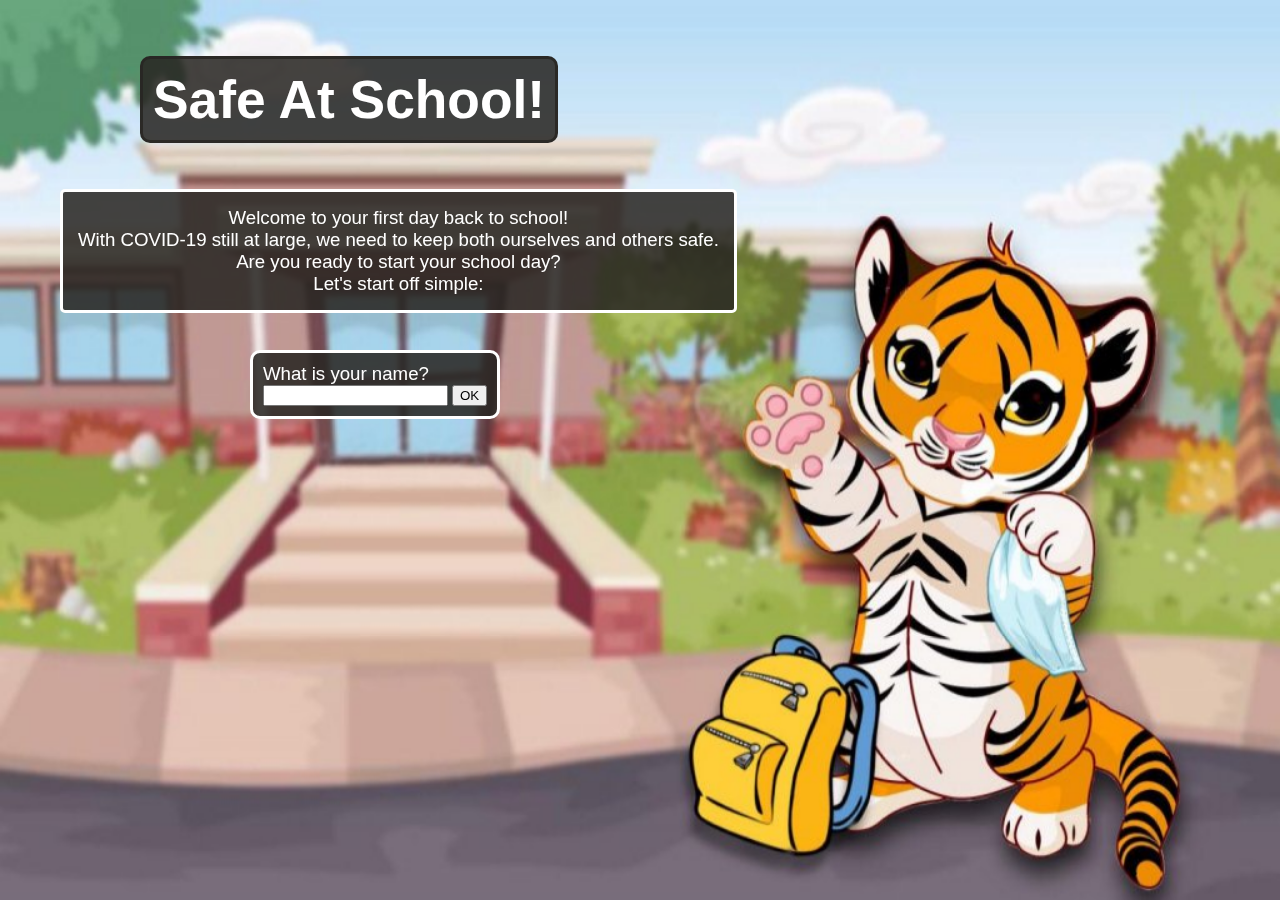
<file: index.html>
<!DOCTYPE html>
<html>
  <head>
    <meta charset="utf-8">
    <meta name="viewport" content="width=device-width">
    <title>Title Page</title>
    <title>Safe at School</title>
    <link href="style.css" rel="stylesheet" type="text/css"/>
    <script src="index_script.js"></script>
  </head>

  <body>
    
    <img src="background/homepage.jpg" id="bg" alt=""> 
    <div id="homepage">
      
      <h1 id="header"> 
        Safe At School!
      </h1>
      
      <p id="des" style= "text-align: center; padding:15px" class = "instructions">
        Welcome to your first day back to school! <br>With COVID-19 still at large, we need to keep both ourselves and others safe. <br>Are you ready to start your school day? <br>Let's start off simple: 
      </p>

      <form id="nameform" action="#" onsubmit="greet(); return false;">
        <label for="username">What is your name?</label><br> 
        <input type="text" id="username" required>
        <input type="submit" value="OK">
      </form>

      <a href="table.html">
      <button id="button" class="starting" style="visibility: hidden"> START </button>
      </a>
      
    </div>
    
  </body>
</html>
</file>
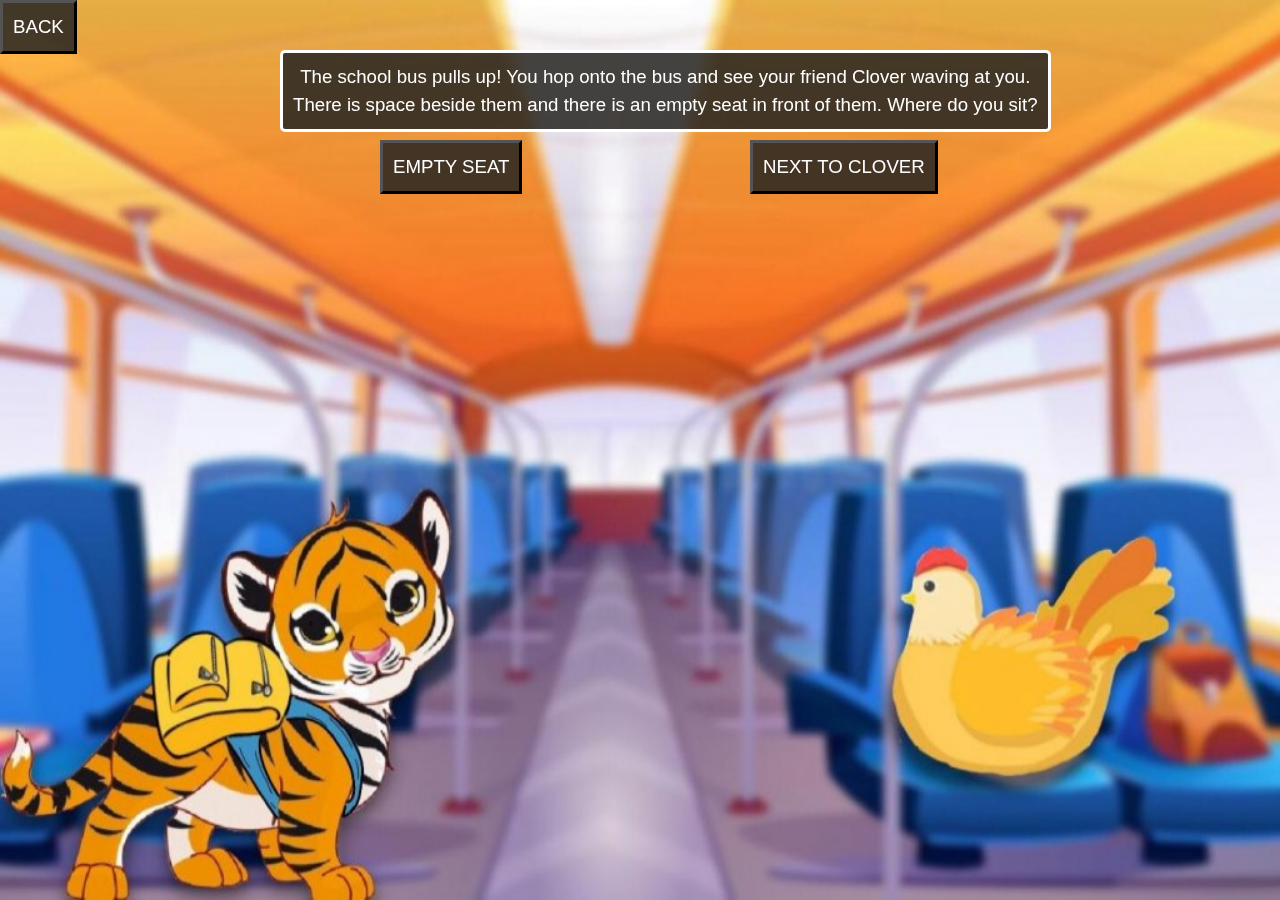
<file: bus.html>
<!DOCTYPE html>
<html>
  <head>
    <meta charset="utf-8">
    <meta name="viewport" content="width=device-width">
    <!-- Bootstrap CSS -->
    <link rel="stylesheet" href="https://maxcdn.bootstrapcdn.com/bootstrap/4.0.0/css/bootstrap.min.css" integrity="sha384-Gn5384xqQ1aoWXA+058RXPxPg6fy4IWvTNh0E263XmFcJlSAwiGgFAW/dAiS6JXm" crossorigin="anonymous">
    <script src="https://code.jquery.com/jquery-3.2.1.slim.min.js" integrity="sha384-KJ3o2DKtIkvYIK3UENzmM7KCkRr/rE9/Qpg6aAZGJwFDMVNA/GpGFF93hXpG5KkN" crossorigin="anonymous"></script>
    <script src="https://cdnjs.cloudflare.com/ajax/libs/popper.js/1.12.9/umd/popper.min.js" integrity="sha384-ApNbgh9B+Y1QKtv3Rn7W3mgPxhU9K/ScQsAP7hUibX39j7fakFPskvXusvfa0b4Q" crossorigin="anonymous"></script>
    <script src="https://maxcdn.bootstrapcdn.com/bootstrap/4.0.0/js/bootstrap.min.js" integrity="sha384-JZR6Spejh4U02d8jOt6vLEHfe/JQGiRRSQQxSfFWpi1MquVdAyjUar5+76PVCmYl" crossorigin="anonymous"></script>
    <title>Question 2</title>
    <link href="style.css" rel="stylesheet" type="text/css"/>
    <script>
      function message()
      {
      	document.getElementById("alert").style.display="block";
      }

      function success()
      {
        document.getElementById("success").style.display="block";
        setTimeout(function(){
          window.location.replace("playground.html");
        }, 2000);
      }
    </script>
  </head>

  <body>

    <img src="background/bus.jpg" id="bg" alt="">

    <audio autoplay id="audio">
      <source src="audio/bus.mp3" type="audio/mpeg">
    </audio>

    <div id="bus">
      
      <p class = "instructions" id = "onbus">The school bus pulls up! You hop onto the bus and see your friend Clover waving at you. <br>There is space beside them and there is an empty seat in front of them. Where do you sit? </p>

      <button id="button" onclick="success()" class = "emptyseat">EMPTY SEAT</button>

      <a href="table.html">
        <button id="button" class ="back">BACK</button>
      </a>

      <button id="button" onclick="message()" class = "nextclover">NEXT TO CLOVER</button>

      <div class="alert alert-warning alert-dismissible fade show" role="alert" id="alert" style="display: none">
        <strong>Try Again!</strong> It’s best to keep at least 6 ft (2 m) apart from others as much as possible! You can still talk with your friend from the seat in front of them!
        <button type="button" class="close" data-dismiss="alert" aria-label="Close">
        <span aria-hidden="true">&times;</span>
        </button>
      </div>

      <div class="alert alert-success" role="alert" id="success" style="display: none">
        Good job! Thanks for keeping your distance!
      </div>

    </div>
    
  </body>
</html>
</file>
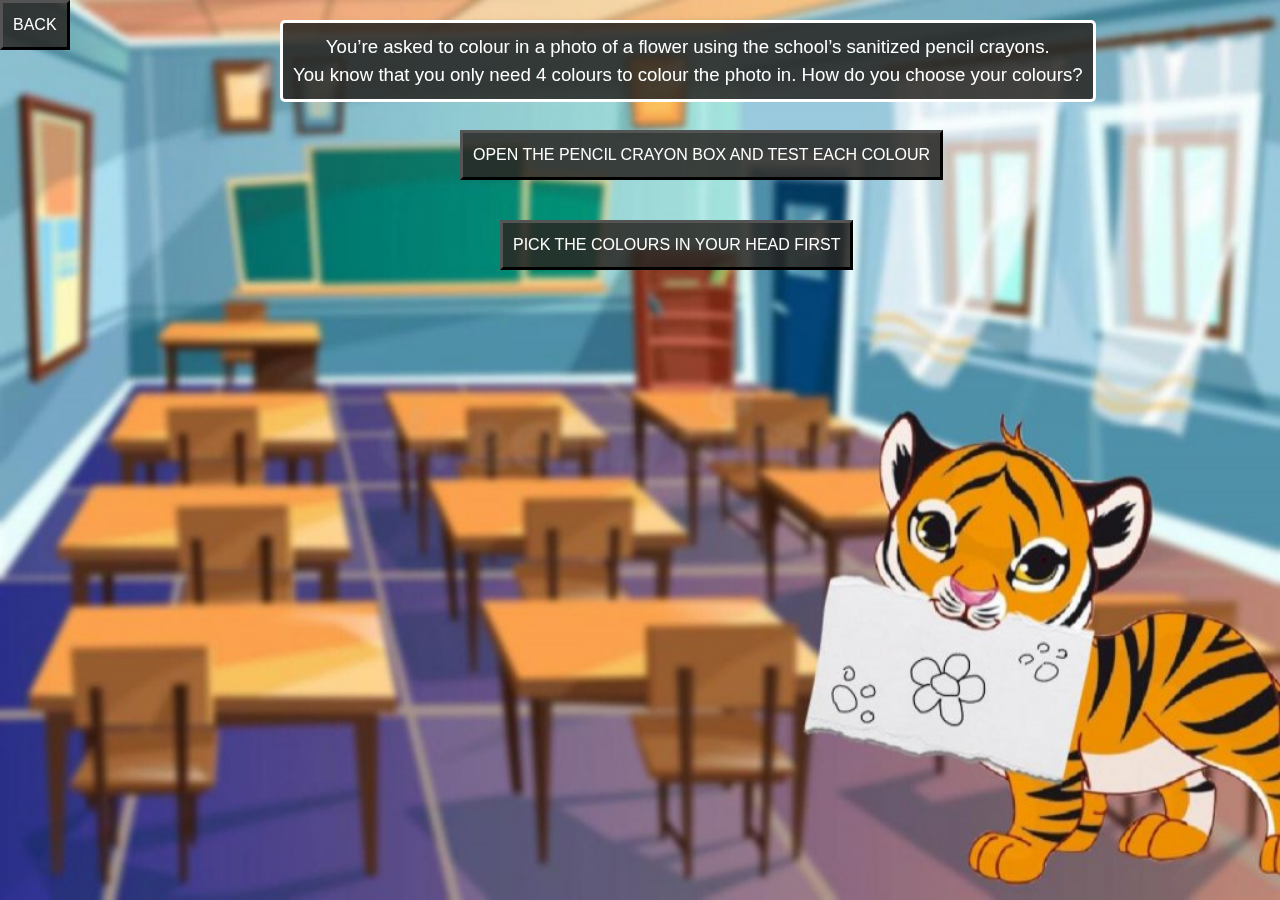
<file: coloring.html>
<!DOCTYPE html>
<html>
  <head>
    <meta charset="utf-8">
    <meta name="viewport" content="width=device-width">
    <title>Question 6</title>
    <link href="style.css" rel="stylesheet" type="text/css"/>
    <link rel="stylesheet" href="https://maxcdn.bootstrapcdn.com/bootstrap/4.0.0/css/bootstrap.min.css" integrity="sha384-Gn5384xqQ1aoWXA+058RXPxPg6fy4IWvTNh0E263XmFcJlSAwiGgFAW/dAiS6JXm" crossorigin="anonymous">
    <script src="https://code.jquery.com/jquery-3.2.1.slim.min.js" integrity="sha384-KJ3o2DKtIkvYIK3UENzmM7KCkRr/rE9/Qpg6aAZGJwFDMVNA/GpGFF93hXpG5KkN" crossorigin="anonymous"></script>
    <script src="https://cdnjs.cloudflare.com/ajax/libs/popper.js/1.12.9/umd/popper.min.js" integrity="sha384-ApNbgh9B+Y1QKtv3Rn7W3mgPxhU9K/ScQsAP7hUibX39j7fakFPskvXusvfa0b4Q" crossorigin="anonymous"></script>
    <script src="https://maxcdn.bootstrapcdn.com/bootstrap/4.0.0/js/bootstrap.min.js" integrity="sha384-JZR6Spejh4U02d8jOt6vLEHfe/JQGiRRSQQxSfFWpi1MquVdAyjUar5+76PVCmYl" crossorigin="anonymous"></script>
    <script>
      function message()
      {
      	document.getElementById("alert").style.display="block";
      }

      function success()
      {
        document.getElementById("success").style.display="block";
        setTimeout(function(){
          window.location.replace("home.html");
        }, 2000);
      }
    </script>
  </head>
  <body>

    <img src="background/coloring.jpg" id="bg" alt=""> 

    <audio autoplay id="audio">
      <source src="audio/coloring.mp3" type="audio/mpeg">
    </audio>

    <div id="coloring">
      <p class ="instructions" id ="crayon"> You’re asked to colour in a photo of a flower using the school’s sanitized pencil crayons. <br>You know that you only need 4 colours to colour the photo in. How do you choose your colours? </p>
      
      <button id="button" onclick="success()" class="fewpencils">PICK THE COLOURS IN YOUR HEAD FIRST</button>

      <a href="lunch.html">
        <button id="button" class ="back">BACK</button>
      </a>

      <button id="button" onclick="message()" class="manypencils">OPEN THE PENCIL CRAYON BOX AND TEST EACH COLOUR</button>
      
      <div class="alert alert-warning alert-dismissible fade show" role="alert" id="alert" style="display: none";">
        <strong>Try Again!</strong> It's not a good idea to touch things that you don't need to touch.
        <button type="button" class="close" data-dismiss="alert" aria-label="Close">
        <span aria-hidden="true">&times;</span>
        </button>
      </div>

      <div class="alert alert-success" role="alert" id="success" style="display: none">
        Good work! It's important to limit the things you touch.
      </div>
                                                                                      
    </div>
                                                                                      
  </body>
</html>
</file>
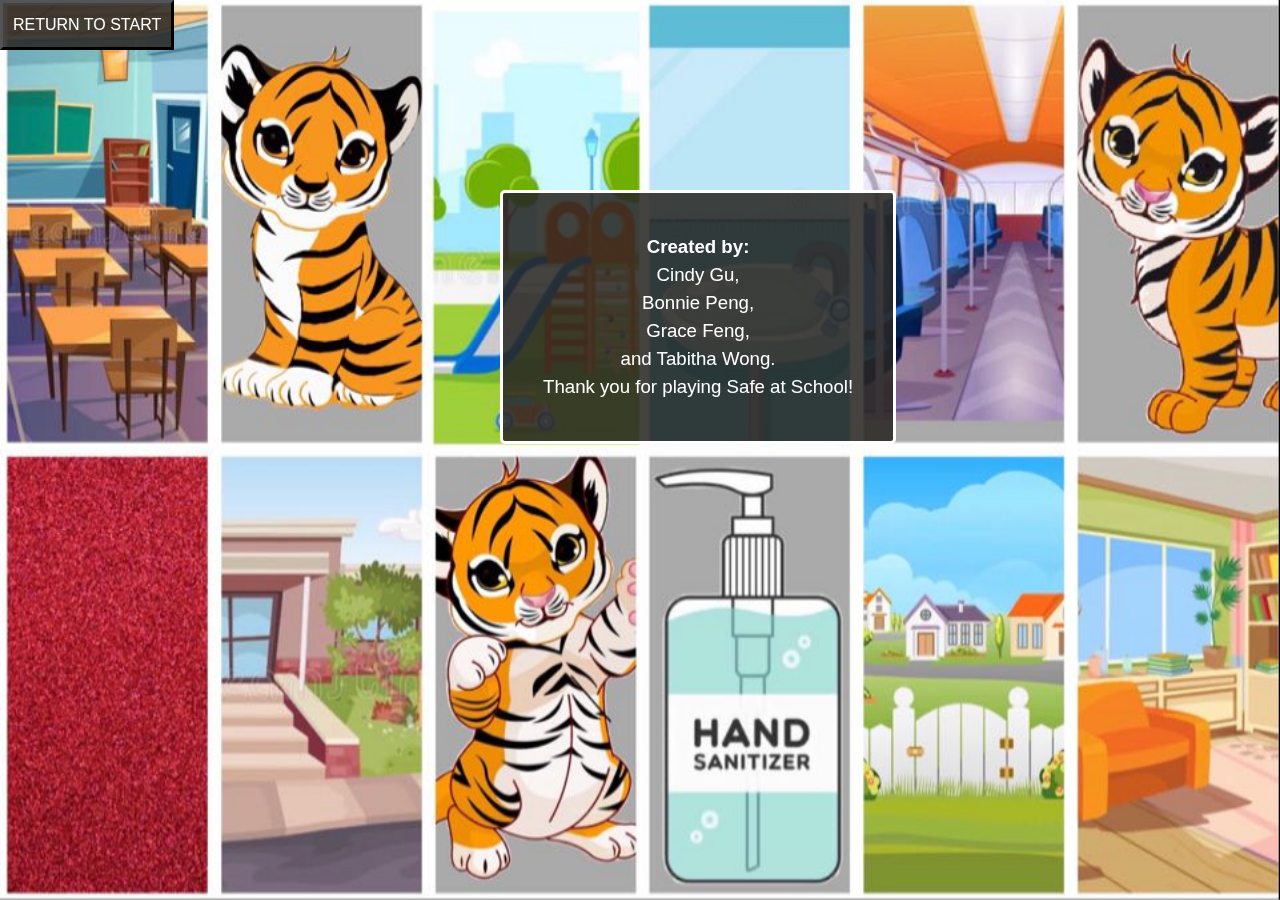
<file: credits.html>
<!DOCTYPE html>
<html>
  <head>
    <meta charset="utf-8">
    <meta name="viewport" content="width=device-width">
    <title>Credits</title>
    <link href="style.css" rel="stylesheet" type="text/css"/>
    <link rel="stylesheet" href="https://maxcdn.bootstrapcdn.com/bootstrap/4.0.0/css/bootstrap.min.css" integrity="sha384-Gn5384xqQ1aoWXA+058RXPxPg6fy4IWvTNh0E263XmFcJlSAwiGgFAW/dAiS6JXm" crossorigin="anonymous">
    <script src="https://code.jquery.com/jquery-3.2.1.slim.min.js" integrity="sha384-KJ3o2DKtIkvYIK3UENzmM7KCkRr/rE9/Qpg6aAZGJwFDMVNA/GpGFF93hXpG5KkN" crossorigin="anonymous"></script>
    <script src="https://cdnjs.cloudflare.com/ajax/libs/popper.js/1.12.9/umd/popper.min.js" integrity="sha384-ApNbgh9B+Y1QKtv3Rn7W3mgPxhU9K/ScQsAP7hUibX39j7fakFPskvXusvfa0b4Q" crossorigin="anonymous"></script>
    <script src="https://maxcdn.bootstrapcdn.com/bootstrap/4.0.0/js/bootstrap.min.js" integrity="sha384-JZR6Spejh4U02d8jOt6vLEHfe/JQGiRRSQQxSfFWpi1MquVdAyjUar5+76PVCmYl" crossorigin="anonymous"></script>
  </head>
  <body>

    <img src="background/credits.jpg" id="bg" alt="">

    <audio autoplay id="audio">
      <source src="audio/credits.mp3" type="audio/mpeg">
    </audio>

      <p class='credits' id='credits' style="text-align: center;">
        <strong>Created by: </strong><br>Cindy Gu,<br>Bonnie Peng,<br>Grace Feng,<br>and Tabitha Wong.<br>Thank you for playing Safe at School!
      </p>

      <a href="index.html">
      <button id="button" onclick="pop_up()" class ="back">RETURN TO START</button>
      </a>  
       
  </body>
</html>
</file>
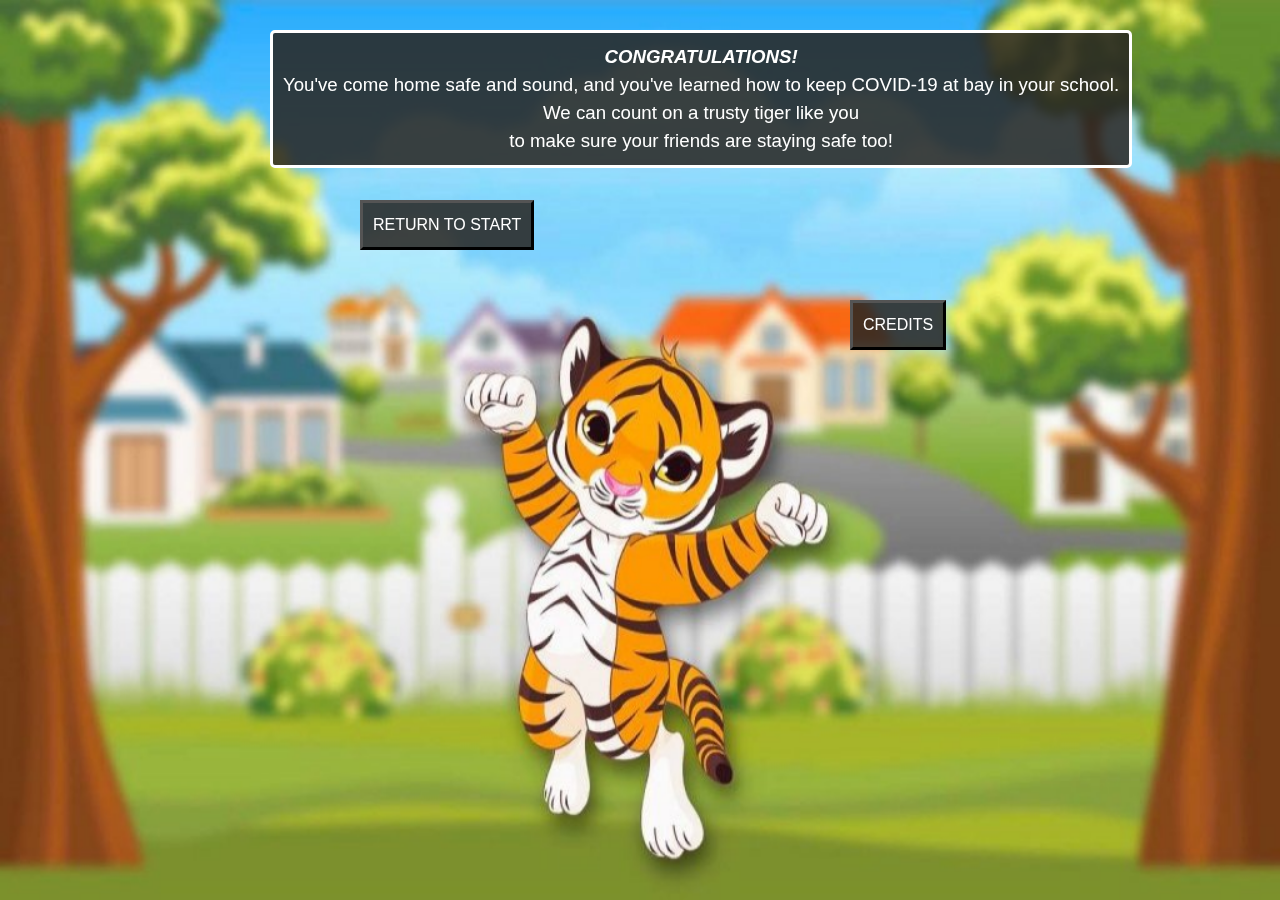
<file: end.html>
<!DOCTYPE html>
<html>
  <head>
    <meta charset="utf-8">
    <meta name="viewport" content="width=device-width">
    <title>The End</title>
    <link href="style.css" rel="stylesheet" type="text/css"/>
    <link rel="stylesheet" href="https://maxcdn.bootstrapcdn.com/bootstrap/4.0.0/css/bootstrap.min.css" integrity="sha384-Gn5384xqQ1aoWXA+058RXPxPg6fy4IWvTNh0E263XmFcJlSAwiGgFAW/dAiS6JXm" crossorigin="anonymous">
    <script src="https://code.jquery.com/jquery-3.2.1.slim.min.js" integrity="sha384-KJ3o2DKtIkvYIK3UENzmM7KCkRr/rE9/Qpg6aAZGJwFDMVNA/GpGFF93hXpG5KkN" crossorigin="anonymous"></script>
    <script src="https://cdnjs.cloudflare.com/ajax/libs/popper.js/1.12.9/umd/popper.min.js" integrity="sha384-ApNbgh9B+Y1QKtv3Rn7W3mgPxhU9K/ScQsAP7hUibX39j7fakFPskvXusvfa0b4Q" crossorigin="anonymous"></script>
    <script src="https://maxcdn.bootstrapcdn.com/bootstrap/4.0.0/js/bootstrap.min.js" integrity="sha384-JZR6Spejh4U02d8jOt6vLEHfe/JQGiRRSQQxSfFWpi1MquVdAyjUar5+76PVCmYl" crossorigin="anonymous"></script>
  </head>
  <body>

    <img src="background/end.jpg" id="bg" alt="">

    <audio autoplay id="audio">
      <source src="audio/end.mp3" type="audio/mpeg">
    </audio>

    <p class='instructions' id='ending'>
      <strong><em>CONGRATULATIONS!</em></strong> <br>You've come home safe and sound, and you've learned how to keep COVID-19 at bay in your school. <br> We can count on a trusty tiger like you <br>to make sure your friends are staying safe too!
    </p>
    
    <a href="index.html">
      <button id="button" onclick="pop_up()" class ="endtostart">RETURN TO START</button>
    </a>

    <a href="credits.html">
      <button id="button" onclick="pop_up()" class ="gocredits">CREDITS</button>
    </a>
    
  </body>
</html>
</file>
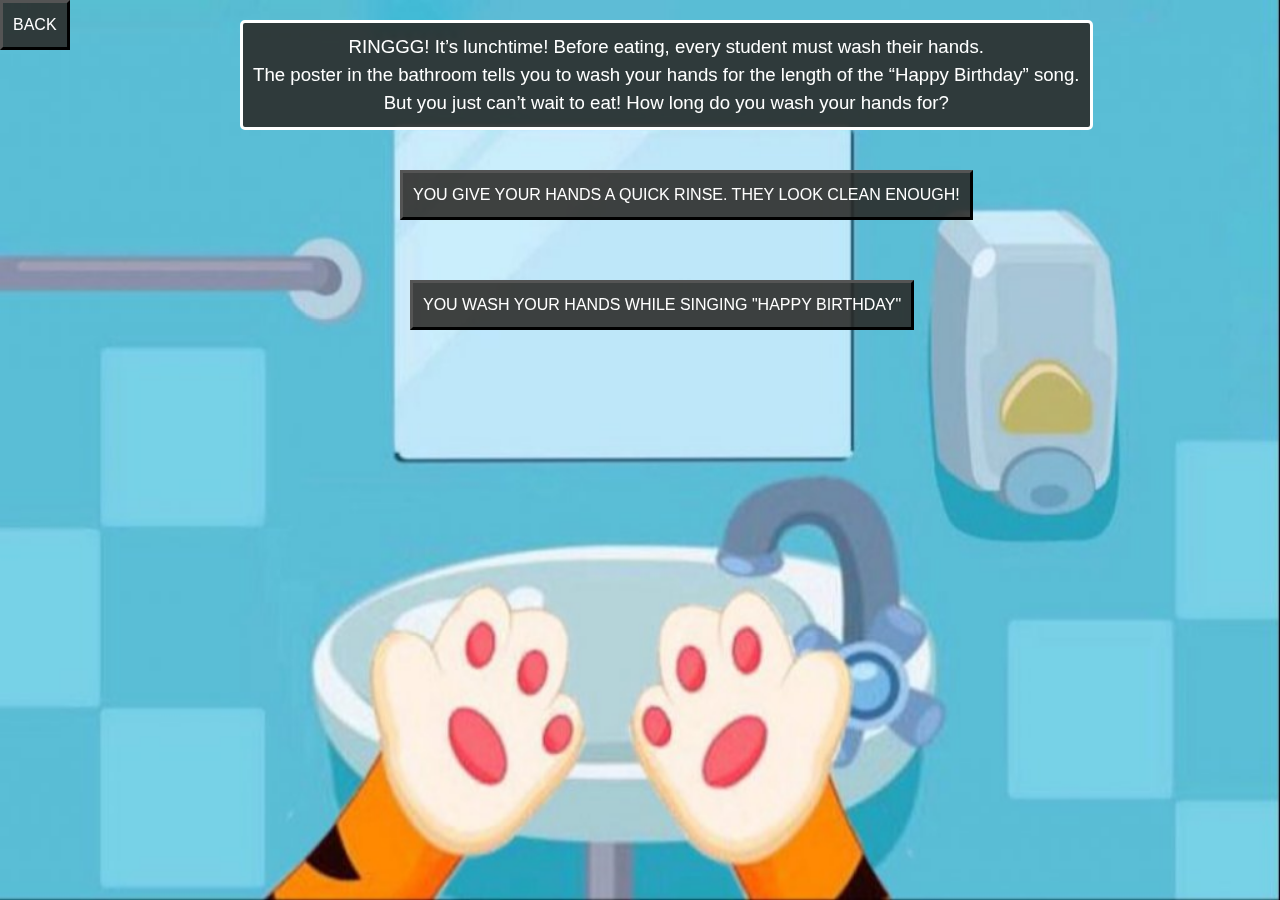
<file: handwash.html>
<!DOCTYPE html>
<html>
  <head>
    <meta charset="utf-8">
    <meta name="viewport" content="width=device-width">
    <title>Question 4</title>
    <link href="style.css" rel="stylesheet" type="text/css"/>
    <link rel="stylesheet" href="https://maxcdn.bootstrapcdn.com/bootstrap/4.0.0/css/bootstrap.min.css" integrity="sha384-Gn5384xqQ1aoWXA+058RXPxPg6fy4IWvTNh0E263XmFcJlSAwiGgFAW/dAiS6JXm" crossorigin="anonymous">
    <script src="https://code.jquery.com/jquery-3.2.1.slim.min.js" integrity="sha384-KJ3o2DKtIkvYIK3UENzmM7KCkRr/rE9/Qpg6aAZGJwFDMVNA/GpGFF93hXpG5KkN" crossorigin="anonymous"></script>
    <script src="https://cdnjs.cloudflare.com/ajax/libs/popper.js/1.12.9/umd/popper.min.js" integrity="sha384-ApNbgh9B+Y1QKtv3Rn7W3mgPxhU9K/ScQsAP7hUibX39j7fakFPskvXusvfa0b4Q" crossorigin="anonymous"></script>
    <script src="https://maxcdn.bootstrapcdn.com/bootstrap/4.0.0/js/bootstrap.min.js" integrity="sha384-JZR6Spejh4U02d8jOt6vLEHfe/JQGiRRSQQxSfFWpi1MquVdAyjUar5+76PVCmYl" crossorigin="anonymous"></script>
    <script>
      function message()
      {
      	document.getElementById("alert").style.display="block";
      }

      function success()
      {
        document.getElementById("success").style.display="block";
        setTimeout(function(){
          window.location.replace("lunch.html");
        }, 2000);
      }
    </script>
  </head>
  <body>

    <img src="background/handwash.jpg" id="bg" alt="">

    <audio autoplay id="audio">
      <source src="audio/handwash.mp3" type="audio/mpeg">
    </audio>

    <div id="handwash">

      <p class ="instructions" id ="washing"> RINGGG! It’s lunchtime! Before eating, every student must wash their hands. <br>The poster in the bathroom tells you to wash your hands for the length of the “Happy Birthday” song. <br>But you just can’t wait to eat! How long do you wash your hands for? </p>

      <button id="button" onclick="success()" class="birthday">YOU WASH YOUR HANDS WHILE SINGING "HAPPY BIRTHDAY"</button>

      <a href="playground.html">
        <button id="button" class ="back">BACK</button>
      </a>

      <button id="button" onclick="message()" class ="quickrinse">YOU GIVE YOUR HANDS A QUICK RINSE. THEY LOOK CLEAN ENOUGH!</button>

      <div class="alert alert-warning alert-dismissible fade show" role="alert" id="alert" style="display: none">
        <strong>Try Again!</strong> That’s not enough to protect yourself from germs! Remember to always follow good handwashing techniques and practice singing at the same time!

        <button type="button" class="close" data-dismiss="alert" aria-label="Close">
        <span aria-hidden="true">&times;</span>
        </button>
      </div>

      <div class="alert alert-success" role="alert" id="success" style="display: none">
        Excellent choice! You should wet your hands and use soap to lather up for 20 seconds! Make sure to wash the backs of your hands and in between your fingers.
      </div>

    </div>
    
  </body>
</html>
</file>
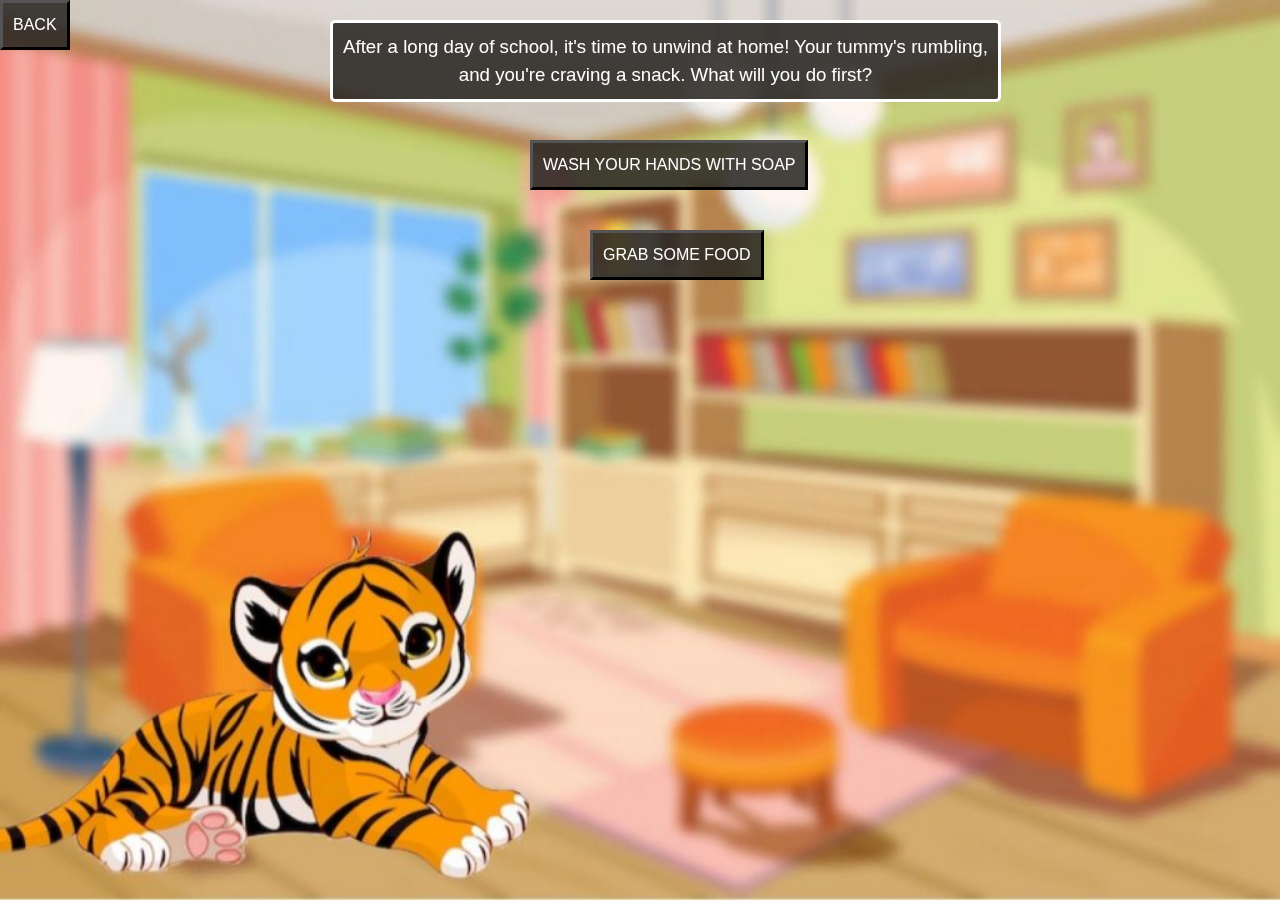
<file: home.html>
<!DOCTYPE html>
<html>
  <head>
    <meta charset="utf-8">
    <meta name="viewport" content="width=device-width">

    <title>Question 7</title>

    <link href="style.css" rel="stylesheet" type="text/css"/>

    <link rel="stylesheet" href="https://maxcdn.bootstrapcdn.com/bootstrap/4.0.0/css/bootstrap.min.css" integrity="sha384-Gn5384xqQ1aoWXA+058RXPxPg6fy4IWvTNh0E263XmFcJlSAwiGgFAW/dAiS6JXm" crossorigin="anonymous">

    <script src="https://code.jquery.com/jquery-3.2.1.slim.min.js" integrity="sha384-KJ3o2DKtIkvYIK3UENzmM7KCkRr/rE9/Qpg6aAZGJwFDMVNA/GpGFF93hXpG5KkN" crossorigin="anonymous"></script>

    <script src="https://cdnjs.cloudflare.com/ajax/libs/popper.js/1.12.9/umd/popper.min.js" integrity="sha384-ApNbgh9B+Y1QKtv3Rn7W3mgPxhU9K/ScQsAP7hUibX39j7fakFPskvXusvfa0b4Q" crossorigin="anonymous"></script>

    <script src="https://maxcdn.bootstrapcdn.com/bootstrap/4.0.0/js/bootstrap.min.js" integrity="sha384-JZR6Spejh4U02d8jOt6vLEHfe/JQGiRRSQQxSfFWpi1MquVdAyjUar5+76PVCmYl" crossorigin="anonymous"></script>

    <script>
      function message()
      {
      	document.getElementById("alert").style.display="block";
      }

      function success()
      {
        document.getElementById("success").style.display="block";
        setTimeout(function(){
          window.location.replace("end.html");
        }, 2000);
      }
    </script>
  </head>
  <body>
    
    <img src="background/home.jpg" id="bg" alt="">

    <audio autoplay id="audio">
      <source src="audio/home.mp3" type="audio/mpeg">
    </audio>

    <div id="home">

      <p class ="instructions" id ="snack"> After a long day of school, it's time to unwind at home! Your tummy's rumbling, <br> and you're craving a snack. What will you do first?</p>

      <button id="button" onclick="success()" class ="soap">WASH YOUR HANDS WITH SOAP</button>

      <a href="coloring.html">
        <button id="button" class ="back">BACK</button>
      </a> 

      <button id="button" class ="food" onclick="message()">GRAB SOME FOOD</button>

      <div class="alert alert-warning alert-dismissible fade show" role="alert" id="alert" style="display: none">
        <strong>Whoa!</strong> Not with those dirty paws! You can carry home germs from your hands so washing your hands is a must. 

        <button type="button" class="close" data-dismiss="alert" aria-label="Close">
        <span aria-hidden="true">&times;</span>
        </button>
      </div>

      <div class="alert alert-success" role="alert" id="success" style="display: none">
        Spot on! It never hurts to make sure you're free of germs, especially when you come home.
      </div>

    </div>
    
  </body>
</html>
</file>
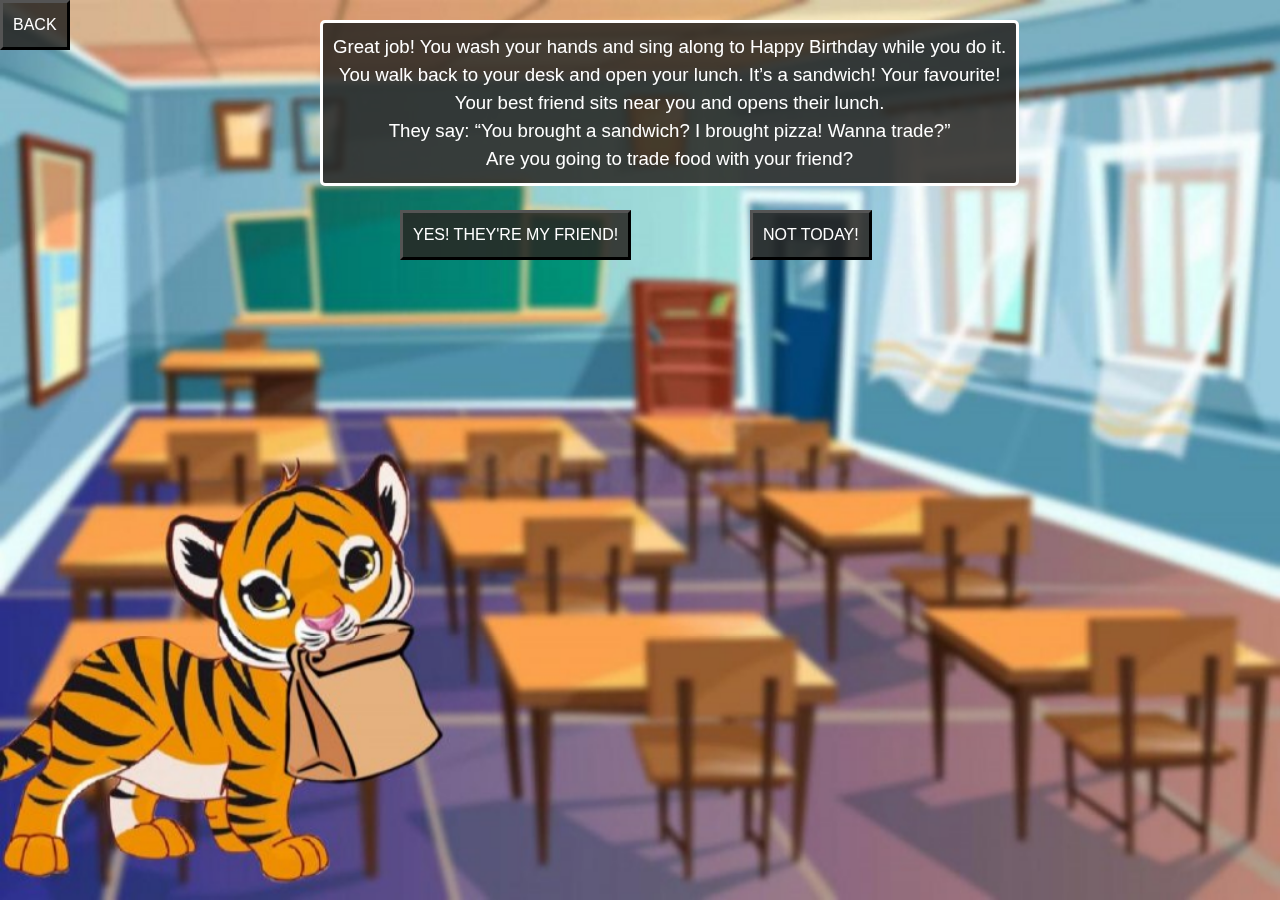
<file: lunch.html>
<!DOCTYPE html>
<html>
  <head>
    <meta charset="utf-8">
    <meta name="viewport" content="width=device-width">
    
    <title>Question 5</title>

    <link href="style.css" rel="stylesheet" type="text/css"/>

    <link rel="stylesheet" href="https://maxcdn.bootstrapcdn.com/bootstrap/4.0.0/css/bootstrap.min.css" integrity="sha384-Gn5384xqQ1aoWXA+058RXPxPg6fy4IWvTNh0E263XmFcJlSAwiGgFAW/dAiS6JXm" crossorigin="anonymous">

    <script src="https://code.jquery.com/jquery-3.2.1.slim.min.js" integrity="sha384-KJ3o2DKtIkvYIK3UENzmM7KCkRr/rE9/Qpg6aAZGJwFDMVNA/GpGFF93hXpG5KkN" crossorigin="anonymous"></script>

    <script src="https://cdnjs.cloudflare.com/ajax/libs/popper.js/1.12.9/umd/popper.min.js" integrity="sha384-ApNbgh9B+Y1QKtv3Rn7W3mgPxhU9K/ScQsAP7hUibX39j7fakFPskvXusvfa0b4Q" crossorigin="anonymous"></script>

    <script src="https://maxcdn.bootstrapcdn.com/bootstrap/4.0.0/js/bootstrap.min.js" integrity="sha384-JZR6Spejh4U02d8jOt6vLEHfe/JQGiRRSQQxSfFWpi1MquVdAyjUar5+76PVCmYl" crossorigin="anonymous"></script>
    
    <script>
      function message()
      {
      	document.getElementById("alert").style.display="block";
      }

      function success()
      {
        document.getElementById("success").style.display="block";
        setTimeout(function(){
          window.location.replace("coloring.html");
        }, 2000);
      }
    </script>
  </head>
  <body>
    
    <img src="background/lunch.jpg" id="bg" alt="">

    <audio autoplay id="audio">
      <source src="audio/lunch.mp3" type="audio/mpeg">
    </audio>

    <div id="lunch">

      <p class ="instructions" id ="sharing"> Great job! You wash your hands and sing along to Happy Birthday while you do it. <br>You walk back to your desk and open your lunch. It’s a sandwich! Your favourite! <br>Your best friend sits near you and opens their lunch. <br>They say: “You brought a sandwich? I brought pizza! Wanna trade?” <br>Are you going to trade food with your friend? </p>

      <button id="button" onclick="message()" class ="sharelunch">YES! THEY'RE MY FRIEND!</button>

      <button id="button" onclick="success()" class = "mylunch">NOT TODAY!</button>

      <a href="handwash.html">
        <button id="button" onclick="pop_up()" class ="back">BACK</button>
      </a>

      <div class="alert alert-warning alert-dismissible fade show" role="alert" id="alert" style="display: none">
        <strong>Try Again!</strong> Sharing food isn't the best idea right now. 

        <button type="button" class="close" data-dismiss="alert" aria-label="Close">
        <span aria-hidden="true">&times;</span>
        </button>
      </div>

      <div class="alert alert-success" role="alert" id="success" style="display: none">
        Good thinking! Even though they are your best friend, sharing food also shares germs.
      </div>
      
    </div>
    
  </body>
</html>
</file>
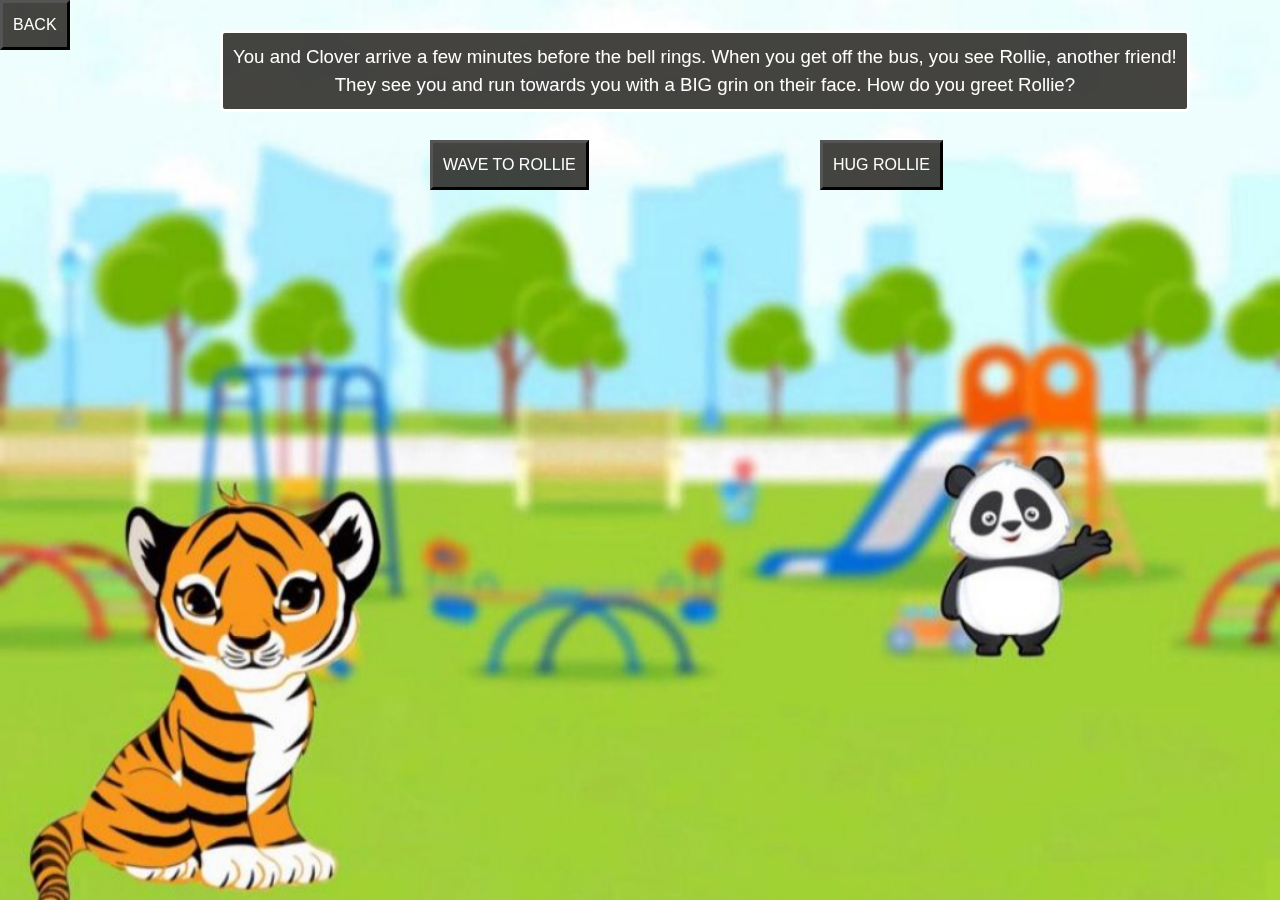
<file: playground.html>
<!DOCTYPE html>
<html>
  <head>
    <meta charset="utf-8">
    <meta name="viewport" content="width=device-width">

    <title>Question 3</title>
    
    <link href="style.css" rel="stylesheet" type="text/css"/>
    <link rel="stylesheet" href="https://maxcdn.bootstrapcdn.com/bootstrap/4.0.0/css/bootstrap.min.css" integrity="sha384-Gn5384xqQ1aoWXA+058RXPxPg6fy4IWvTNh0E263XmFcJlSAwiGgFAW/dAiS6JXm" crossorigin="anonymous">
    <script src="https://code.jquery.com/jquery-3.2.1.slim.min.js" integrity="sha384-KJ3o2DKtIkvYIK3UENzmM7KCkRr/rE9/Qpg6aAZGJwFDMVNA/GpGFF93hXpG5KkN" crossorigin="anonymous"></script>
    <script src="https://cdnjs.cloudflare.com/ajax/libs/popper.js/1.12.9/umd/popper.min.js" integrity="sha384-ApNbgh9B+Y1QKtv3Rn7W3mgPxhU9K/ScQsAP7hUibX39j7fakFPskvXusvfa0b4Q" crossorigin="anonymous"></script>
    <script src="https://maxcdn.bootstrapcdn.com/bootstrap/4.0.0/js/bootstrap.min.js" integrity="sha384-JZR6Spejh4U02d8jOt6vLEHfe/JQGiRRSQQxSfFWpi1MquVdAyjUar5+76PVCmYl" crossorigin="anonymous"></script>
    <script>
      function message()
      {
      	document.getElementById("alert").style.display="block";
      }

      function success()
      {
        document.getElementById("success").style.display="block";
        setTimeout(function(){
          window.location.replace("handwash.html");
        }, 2000);
      }
    </script>
  </head>
  <body>

    <img src="background/playground.jpg" id="bg" alt="">

    <audio autoplay id="audio">
      <source src="audio/playground.mp3" type="audio/mpeg">
    </audio>

    <div id="playground">

      <p class ="instructions" id ="rollie">You and Clover arrive a few minutes before the bell rings. When you get off the bus, you see Rollie, another friend! <br> They see you and run towards you with a BIG grin on their face.  How do you greet Rollie?</p>

      <button id="button" onclick="success()" class="wavehi">WAVE TO ROLLIE</button>

      <a href="bus.html">
        <button id="button" class ="back">BACK</button>
      </a>

      <button id="button" onclick="message()" class="hugrollie">HUG ROLLIE</button>

      <div class="alert alert-warning alert-dismissible fade show" role="alert" id="alert" style="display: none">
        <strong>Uh-oh! That doesn’t sound very safe!</strong> Remember to keep physical contact to a minimum. Although everyone loves hugs, try making a secret, contactless handshake instead for some extra fun! Try again!
      
        <button type="button" class="close" data-dismiss="alert" aria-label="Close">
        <span aria-hidden="true">&times;</span>
        </button>
      </div>

      <div class="alert alert-success" role="alert" id="success" style="display: none">
        Great choice! Though hugs are nice, it’s much safer to wave to your friends!
      </div>
      
    </div>
    
  </body>
</html>
</file>
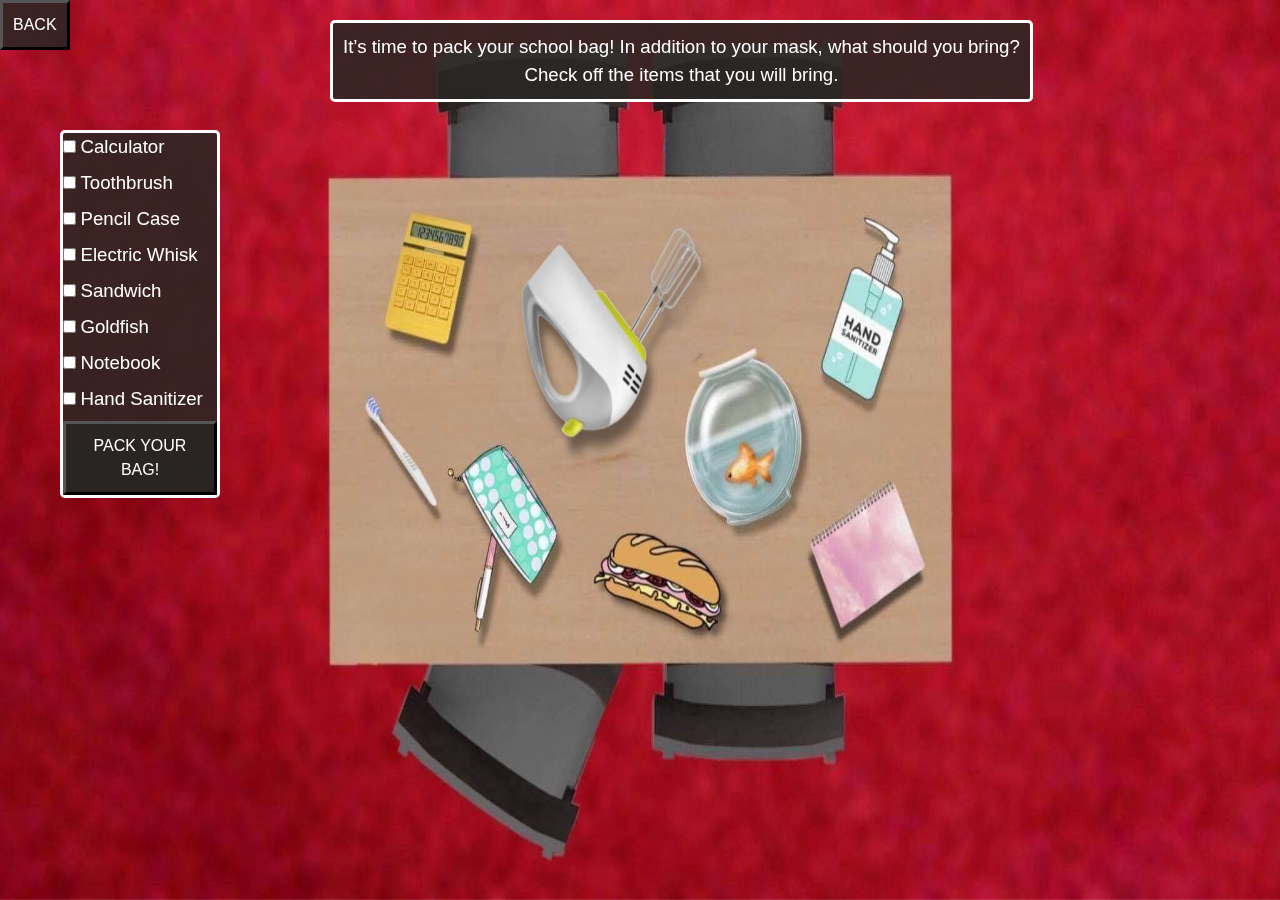
<file: table.html>
<!DOCTYPE html>
<html>
  <head>
    <meta charset="utf-8">
    <meta name="viewport" content="width=device-width">
    <title>Question 1</title>
    <link href="style.css" rel="stylesheet" type="text/css"/>
    <link rel="stylesheet" href="https://maxcdn.bootstrapcdn.com/bootstrap/4.0.0/css/bootstrap.min.css" integrity="sha384-Gn5384xqQ1aoWXA+058RXPxPg6fy4IWvTNh0E263XmFcJlSAwiGgFAW/dAiS6JXm" crossorigin="anonymous">
    <script src="https://code.jquery.com/jquery-3.2.1.slim.min.js" integrity="sha384-KJ3o2DKtIkvYIK3UENzmM7KCkRr/rE9/Qpg6aAZGJwFDMVNA/GpGFF93hXpG5KkN" crossorigin="anonymous"></script>
    <script src="https://cdnjs.cloudflare.com/ajax/libs/popper.js/1.12.9/umd/popper.min.js" integrity="sha384-ApNbgh9B+Y1QKtv3Rn7W3mgPxhU9K/ScQsAP7hUibX39j7fakFPskvXusvfa0b4Q" crossorigin="anonymous"></script>
    <script src="https://maxcdn.bootstrapcdn.com/bootstrap/4.0.0/js/bootstrap.min.js" integrity="sha384-JZR6Spejh4U02d8jOt6vLEHfe/JQGiRRSQQxSfFWpi1MquVdAyjUar5+76PVCmYl" crossorigin="anonymous"></script>
    <script src="table_script.js"></script>
  </head>
  <body>
    
    <img src="background/table.jpg" id="bg" alt=" ">

    <audio autoplay id="audio">
      <source src="audio/table.mp3" type="audio/mpeg">
    </audio>

    <div id="table">

      <p class = "instructions" id = "packbag" > It’s time to pack your school bag! In addition to your mask, what should you bring? <br>
        Check off the items that you will bring.
      </p>

      <a href="index.html">
          <button id="button" onclick="pop_up()" class ="back">BACK</button>
        </a>

      <div id = "selectbag"> 

        <input type="checkbox" name="item" value="calculator">
        <label for="calculator">Calculator</label><br>

        <input type="checkbox" name="item" value="toothbrush">
        <label for="toothbrush">Toothbrush</label><br>

        <input type="checkbox" name="item" value="pcase">
        <label for="pcase">Pencil Case</label><br>

        <input type="checkbox" name="item" value="whisk">
        <label for="whisk">Electric Whisk</label><br>

        <input type="checkbox" name="item" value="sandwich">
        <label for="sandwich">Sandwich</label><br>

        <input type="checkbox" name="item" value="fish">
        <label for="fish">Goldfish</label><br>

        <input type="checkbox" name="item" value="notebook">
        <label for="notebook">Notebook</label><br>

        <input type="checkbox" name="item" value="hsan">
        <label for="hsan">Hand Sanitizer</label><br>

        <button id="button" onclick="submit()" > PACK YOUR BAG! </button>
        
      </div>
      
      <div class="alert alert-warning alert-dismissible fade show" role="alert" id="alert1" style="display: none">
        You can actually leave some of these at home, <strong>Try Again!</strong>
        <button type="button" class="close" data-dismiss="alert" aria-label="Close">
        <span aria-hidden="true">&times;</span>
        </button>
      </div>

      <div class="alert alert-warning alert-dismissible fade show" role="alert" id="alert2" style="display: none">
        You're missing a few items, <strong>Try Again!</strong>
        <button type="button" class="close" data-dismiss="alert" aria-label="Close">
        <span aria-hidden="true">&times;</span>
        </button>
      </div>

      <div class="alert alert-success" role="alert" id="success" style="display: none">
        You're all packed up and ready to go!
      </div>
      
    </div>
    
  </body>
</html>
</file>
<file: style.css>
/*Elements*/
body {
	background-color: rgba(0, 0, 0);
}
h1 {
  font-family: "Arial Black", Helvetica, sans-serif;
  font-weight: bold;
  text-align: left;
  color: white;
  font-size: 40pt;
}
a {
  font-family: Arial, Helvetica, sans-serif;
}
p {
  color: white;
  font-size: 14pt;
  font-family: Arial, Helvetica, sans-serif;
  border-width: 3px;
  border-style: solid;
  border-color: #ffffff;  
  border-radius: 5px;
  background-color: #282623DD;
}
label {
  font-family: Arial, Helvetica, sans-serif;
  font-size: 14pt;
  color: white;
}
button {
  font-family: Arial, Helvetica, sans-serif;
  background-color: #282623DD;
  font-size: 14pt;
  color: white;
   border-width: 3px;
  padding: 5px; 
}
/*Classes */
.instructions {
	text-align: center;
	padding: 10px 10px;
}
.back {
  top: 100px;
  left: 500px;
}
/* Background Images */
#bg {
  position: fixed; 
  top: 0; 
  left: 0; 
  width: 100%;  
  height: 100%;
}
/* Paragraph Display */
#packbag {
	position: absolute;
	top: 20px;
	left: 330px;
}
#onbus {
  position: absolute;
	top: 50px;
	left: 280px;
}
#credits {
  position: absolute;
	top: 190px;
	left: 500px;
  padding: 40px;
}
#rollie {
  position: absolute;
	top: 30px;
	left: 220px;
}
#snack {
  position: absolute;
	top: 20px;
	left: 330px;
}
#washing {
  position: absolute;
	top: 20px;
	left: 240px;
}
#ending {
  position: absolute;
	top: 30px;
  left: 270px;
}
#sharing {
  position: absolute;
	top: 20px;
	left: 320px;
}
#crayon {
  position: absolute;
	top: 20px;
	left: 280px;
}
/* Radio Boxes */
#selectbag {
	width: 160px;
	border-width: 3px;
	border-style: solid;
	border-color: white;  
	border-radius: 5px;
	background-color: #282623DD;
	position: absolute;
	top: 130px;
	left: 60px;
}

/* Main Page */
#header {
  position: absolute;
  top: 20px;
  left: 140px;
  border-width: 3px;
  border-style: solid;
  border-color: #282623DD;  
  border-radius: 10px;
  background-color: #282623DD;
  padding: 10px 10px;
}
#des {
position: absolute;
	top: 170px;
	left: 60px;
}
#nameform {
  position: absolute;
	top: 350px;
	left: 250px;
  border-width: 3px;
  border-style: solid;
  border-color: white;  
  border-radius: 10px;
  background-color: #282623DD;
  padding: 10px 10px;
}
.starting {
position: absolute;
	top: 440px;
	left: 580px;
  font-size: 30pt;
}

/*Buttons */
#button {
  padding: 10px 10px;
}
.nextclover {
  position: absolute;
  top: 140px;
  left: 750px;
}
.emptyseat{
  position: absolute;
  top: 140px;
  left: 380px;
}
.wavehi{
position: absolute;
  top: 140px;
  left: 430px;
}
.hugrollie {
position: absolute;
  top: 140px;
  left: 820px;
}
.quickrinse {
position: absolute;
  top: 170px;
  left: 400px;
}
.birthday {
  position: absolute;
  top: 280px;
  left: 410px;
}
.sharelunch {
position: absolute;
  top: 210px;
  left: 400px;
}
.mylunch {
  position: absolute;
  top: 210px;
  left: 750px;
}
.manypencils {
position: absolute;
  top: 130px;
  left: 460px;
}
.fewpencils {
position: absolute;
  top: 220px;
  left: 500px;
}
.soap {
position: absolute;
  top: 140px;
  left: 530px;
}
.food {
position: absolute;
  top: 230px;
  left: 590px;
}
.gostart{
  position: absolute;
  top: 500px;
  left: 610px;
}
.endtostart {
 position: absolute;
  top: 200px;
  left: 360px;
}
.gocredits{
 position: absolute;
  top: 300px;
  left: 850px;
}
.back {
  position: absolute;
  top:0px;
  left: 0px;
}
</file>
